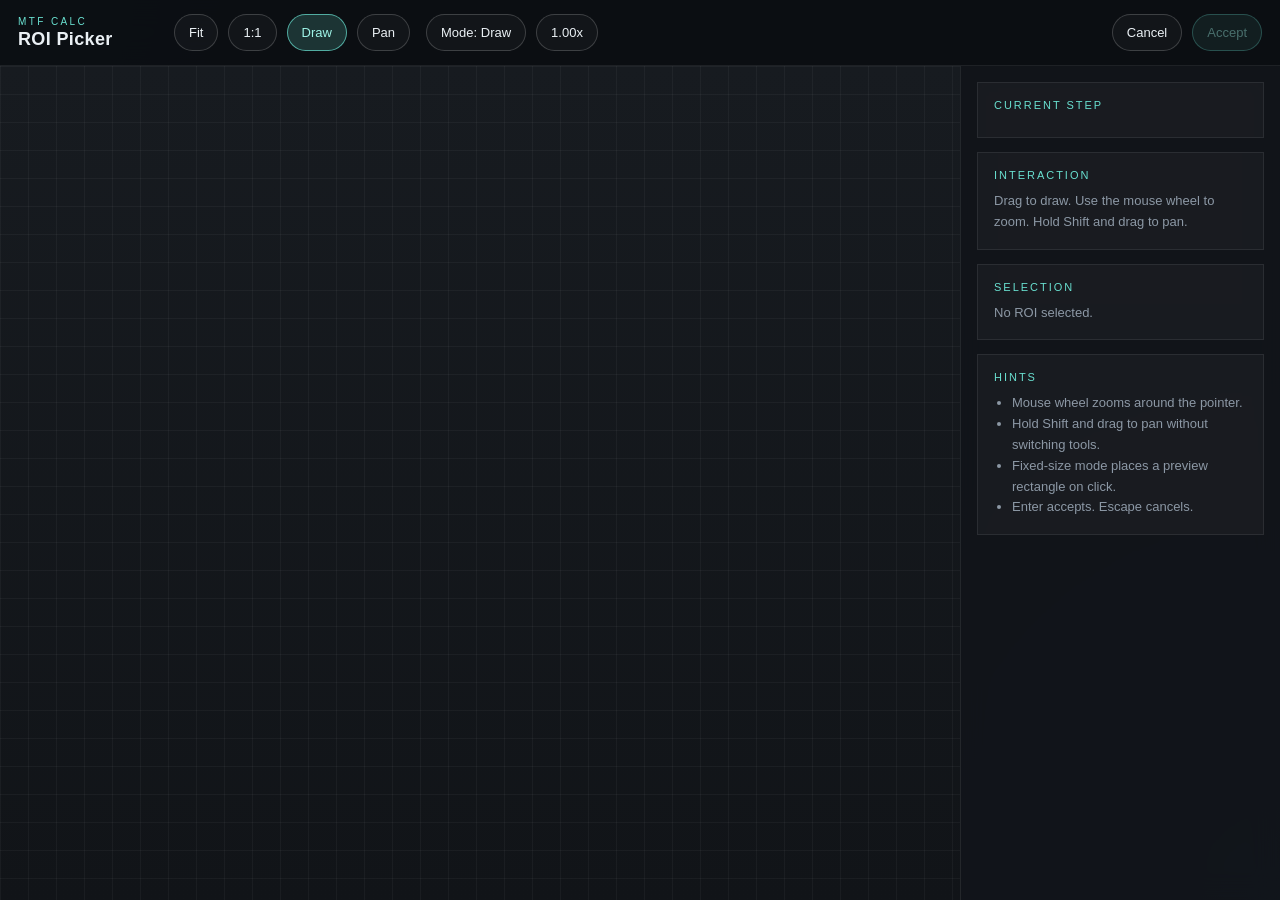
<file: src/mtf_calc/ui/roi_picker.html>
<!doctype html>
<html lang="en">
  <head>
    <meta charset="utf-8">
    <meta name="viewport" content="width=device-width, initial-scale=1">
    <title>ROI Picker</title>
    <link rel="stylesheet" href="./roi_picker.css">
  </head>
  <body>
    <header class="toolbar">
      <div class="toolbar__brand">
        <div class="toolbar__eyebrow">MTF Calc</div>
        <div id="tool-title" class="toolbar__title">ROI Picker</div>
      </div>
      <div class="toolbar__controls">
        <button id="btn-fit" class="toolbtn" type="button">Fit</button>
        <button id="btn-1x" class="toolbtn" type="button">1:1</button>
        <button id="btn-draw" class="toolbtn toolbtn--active" type="button">Draw</button>
        <button id="btn-pan" class="toolbtn" type="button">Pan</button>
      </div>
      <div class="toolbar__status">
        <span id="mode-label" class="chip">Mode: Draw</span>
        <span id="zoom-label" class="chip">1.00x</span>
      </div>
      <div class="toolbar__actions">
        <button id="btn-cancel" class="toolbtn" type="button">Cancel</button>
        <button id="btn-accept" class="toolbtn toolbtn--primary" type="button" disabled>Accept</button>
      </div>
    </header>

    <main class="layout">
      <section class="viewer">
        <div id="canvas-container" class="canvas-container">
          <canvas id="image-canvas" class="image-layer"></canvas>
          <canvas id="overlay-canvas" class="overlay-layer"></canvas>
          <div id="hover-readout" class="hover-readout" hidden aria-live="polite">
            <div class="hover-readout__label">Pixel</div>
            <div id="hover-readout-copy" class="hover-readout__copy"></div>
          </div>
        </div>
      </section>

      <aside class="sidebar">
        <div id="prompt-panel" class="sidebar__panel">
          <div class="sidebar__label">Current Step</div>
          <p id="prompt-copy" class="sidebar__prompt"></p>
        </div>
        <div class="sidebar__panel">
          <div class="sidebar__label">Interaction</div>
          <p id="interaction-copy" class="sidebar__copy">
            Drag to draw. Use the mouse wheel to zoom. Hold Shift and drag to pan.
          </p>
        </div>
        <div class="sidebar__panel">
          <div class="sidebar__label">Selection</div>
          <div id="selection-meta" class="sidebar__meta">No ROI selected.</div>
        </div>
        <div class="sidebar__panel">
          <div class="sidebar__label">Hints</div>
          <ul class="sidebar__list">
            <li>Mouse wheel zooms around the pointer.</li>
            <li>Hold Shift and drag to pan without switching tools.</li>
            <li>Fixed-size mode places a preview rectangle on click.</li>
            <li>Enter accepts. Escape cancels.</li>
          </ul>
        </div>
      </aside>
    </main>

    <script type="module" src="./roi_picker.js"></script>
  </body>
</html>
</file>
<file: src/mtf_calc/ui/roi_picker.css>
:root {
  --bg: #0b0d10;
  --bg2: #12161b;
  --panel: rgba(18, 22, 27, 0.9);
  --panel-strong: rgba(12, 15, 19, 0.96);
  --line: rgba(255, 255, 255, 0.08);
  --line-strong: rgba(255, 255, 255, 0.18);
  --text: #eaf0f4;
  --muted: #8c98a5;
  --accent: #69e0d0;
  --accent-soft: rgba(105, 224, 208, 0.18);
  --accent-strong: #9ef3e7;
  --danger: #ff8e82;
}

* {
  box-sizing: border-box;
}

html,
body {
  margin: 0;
  height: 100%;
  background:
    radial-gradient(circle at top left, rgba(105, 224, 208, 0.08), transparent 28%),
    radial-gradient(circle at bottom right, rgba(106, 138, 253, 0.08), transparent 34%),
    linear-gradient(180deg, #0b0d10 0%, #090b0d 100%);
  color: var(--text);
  font-family: "SF Pro Display", "Segoe UI", sans-serif;
}

body {
  display: flex;
  flex-direction: column;
}

.toolbar {
  display: grid;
  grid-template-columns: auto auto 1fr auto;
  gap: 16px;
  align-items: center;
  padding: 14px 18px;
  border-bottom: 1px solid var(--line);
  background: var(--panel-strong);
  backdrop-filter: blur(14px);
}

.toolbar__brand,
.toolbar__controls,
.toolbar__status,
.toolbar__actions {
  display: flex;
  align-items: center;
  gap: 10px;
}

.toolbar__brand {
  flex-direction: column;
  align-items: flex-start;
  gap: 2px;
  min-width: 140px;
}

.toolbar__eyebrow {
  font-size: 10px;
  letter-spacing: 0.24em;
  text-transform: uppercase;
  color: var(--accent);
}

.toolbar__title {
  font-size: 18px;
  font-weight: 600;
  letter-spacing: 0.02em;
}

.toolbtn,
.chip {
  border: 1px solid var(--line-strong);
  background: rgba(255, 255, 255, 0.03);
  color: var(--text);
  border-radius: 999px;
  padding: 10px 14px;
  font-size: 13px;
}

.toolbtn {
  cursor: pointer;
  transition: border-color 120ms ease, background 120ms ease, color 120ms ease, transform 120ms ease;
}

.toolbtn:hover {
  border-color: rgba(255, 255, 255, 0.28);
  transform: translateY(-1px);
}

.toolbtn:disabled {
  opacity: 0.42;
  cursor: default;
  transform: none;
}

.toolbtn[hidden],
.chip[hidden] {
  display: none !important;
}

.toolbtn--active,
.toolbtn--primary {
  border-color: rgba(105, 224, 208, 0.7);
  background: var(--accent-soft);
  color: var(--accent-strong);
}

.layout {
  display: grid;
  grid-template-columns: minmax(0, 1fr) 320px;
  gap: 0;
  min-height: 0;
  flex: 1;
}

.viewer {
  position: relative;
  min-width: 0;
  min-height: 0;
  overflow: hidden;
}

.canvas-container {
  position: relative;
  width: 100%;
  height: 100%;
  overflow: hidden;
  background:
    linear-gradient(rgba(255, 255, 255, 0.04) 1px, transparent 1px),
    linear-gradient(90deg, rgba(255, 255, 255, 0.04) 1px, transparent 1px),
    linear-gradient(180deg, #171b20 0%, #111418 100%);
  background-size: 28px 28px, 28px 28px, auto;
}

.image-layer,
.overlay-layer {
  position: absolute;
  top: 0;
  left: 0;
  transform-origin: top left;
  image-rendering: pixelated;
}

.overlay-layer {
  pointer-events: none;
}

.hover-readout {
  position: absolute;
  top: 14px;
  left: 14px;
  z-index: 3;
  min-width: 148px;
  padding: 10px 12px;
  border: 1px solid rgba(255, 255, 255, 0.14);
  border-radius: 12px;
  background: rgba(10, 13, 16, 0.82);
  backdrop-filter: blur(14px);
  box-shadow: 0 12px 28px rgba(0, 0, 0, 0.24);
  pointer-events: none;
}

.hover-readout__label {
  margin-bottom: 6px;
  font-size: 10px;
  letter-spacing: 0.2em;
  text-transform: uppercase;
  color: var(--accent);
}

.hover-readout__copy {
  font-size: 13px;
  line-height: 1.5;
  color: var(--text);
  font-variant-numeric: tabular-nums;
  white-space: pre-line;
}

.sidebar {
  display: flex;
  flex-direction: column;
  gap: 14px;
  padding: 16px;
  border-left: 1px solid var(--line);
  background: var(--panel);
  backdrop-filter: blur(14px);
  overflow: auto;
}

.sidebar__panel {
  padding: 16px;
  border: 1px solid var(--line);
  background: rgba(255, 255, 255, 0.03);
}

.sidebar__label {
  margin-bottom: 10px;
  font-size: 11px;
  letter-spacing: 0.18em;
  text-transform: uppercase;
  color: var(--accent);
}

.sidebar__copy,
.sidebar__prompt,
.sidebar__meta,
.sidebar__list {
  margin: 0;
  font-size: 13px;
  line-height: 1.6;
  color: var(--muted);
}

.sidebar__prompt {
  color: var(--text);
  font-size: 14px;
}

.sidebar__list {
  padding-left: 18px;
}

@media (max-width: 980px) {
  .toolbar {
    grid-template-columns: 1fr;
  }

  .layout {
    grid-template-columns: 1fr;
  }

  .sidebar {
    border-left: 0;
    border-top: 1px solid var(--line);
  }
}
</file>
